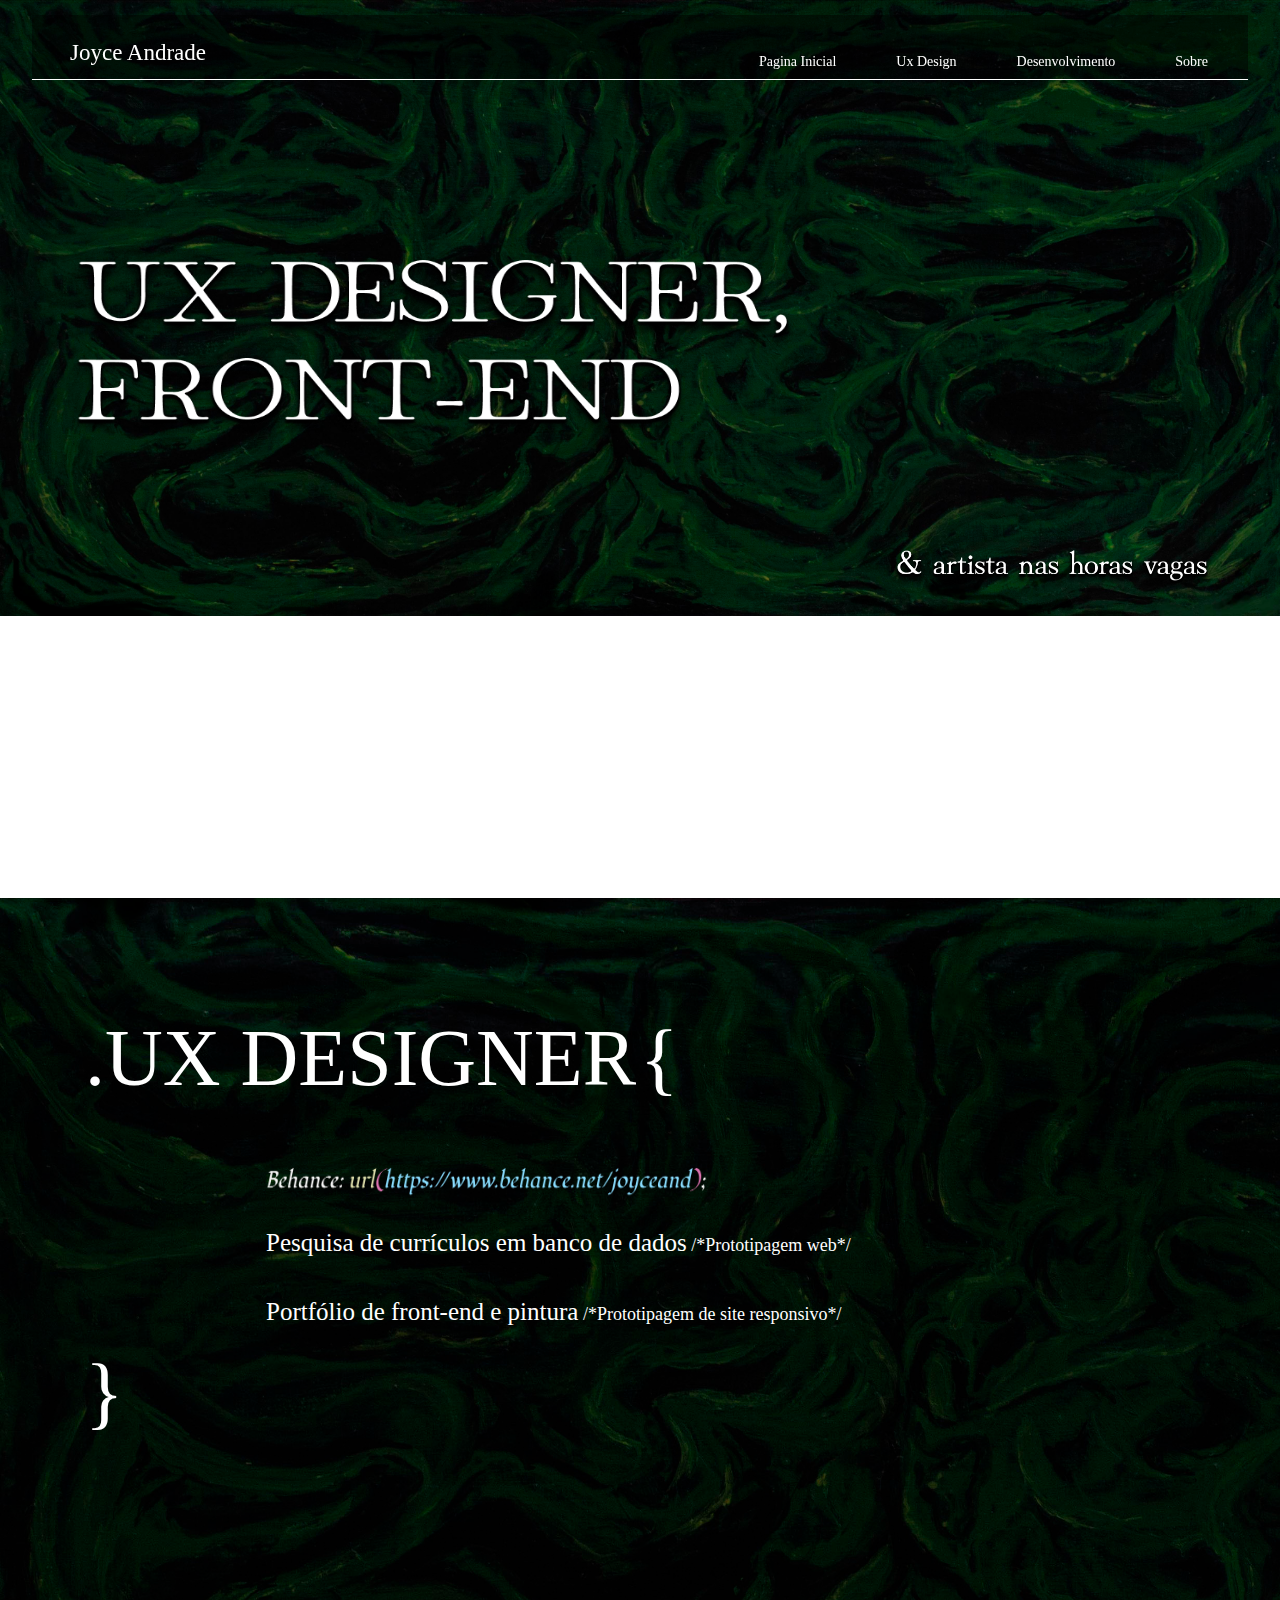
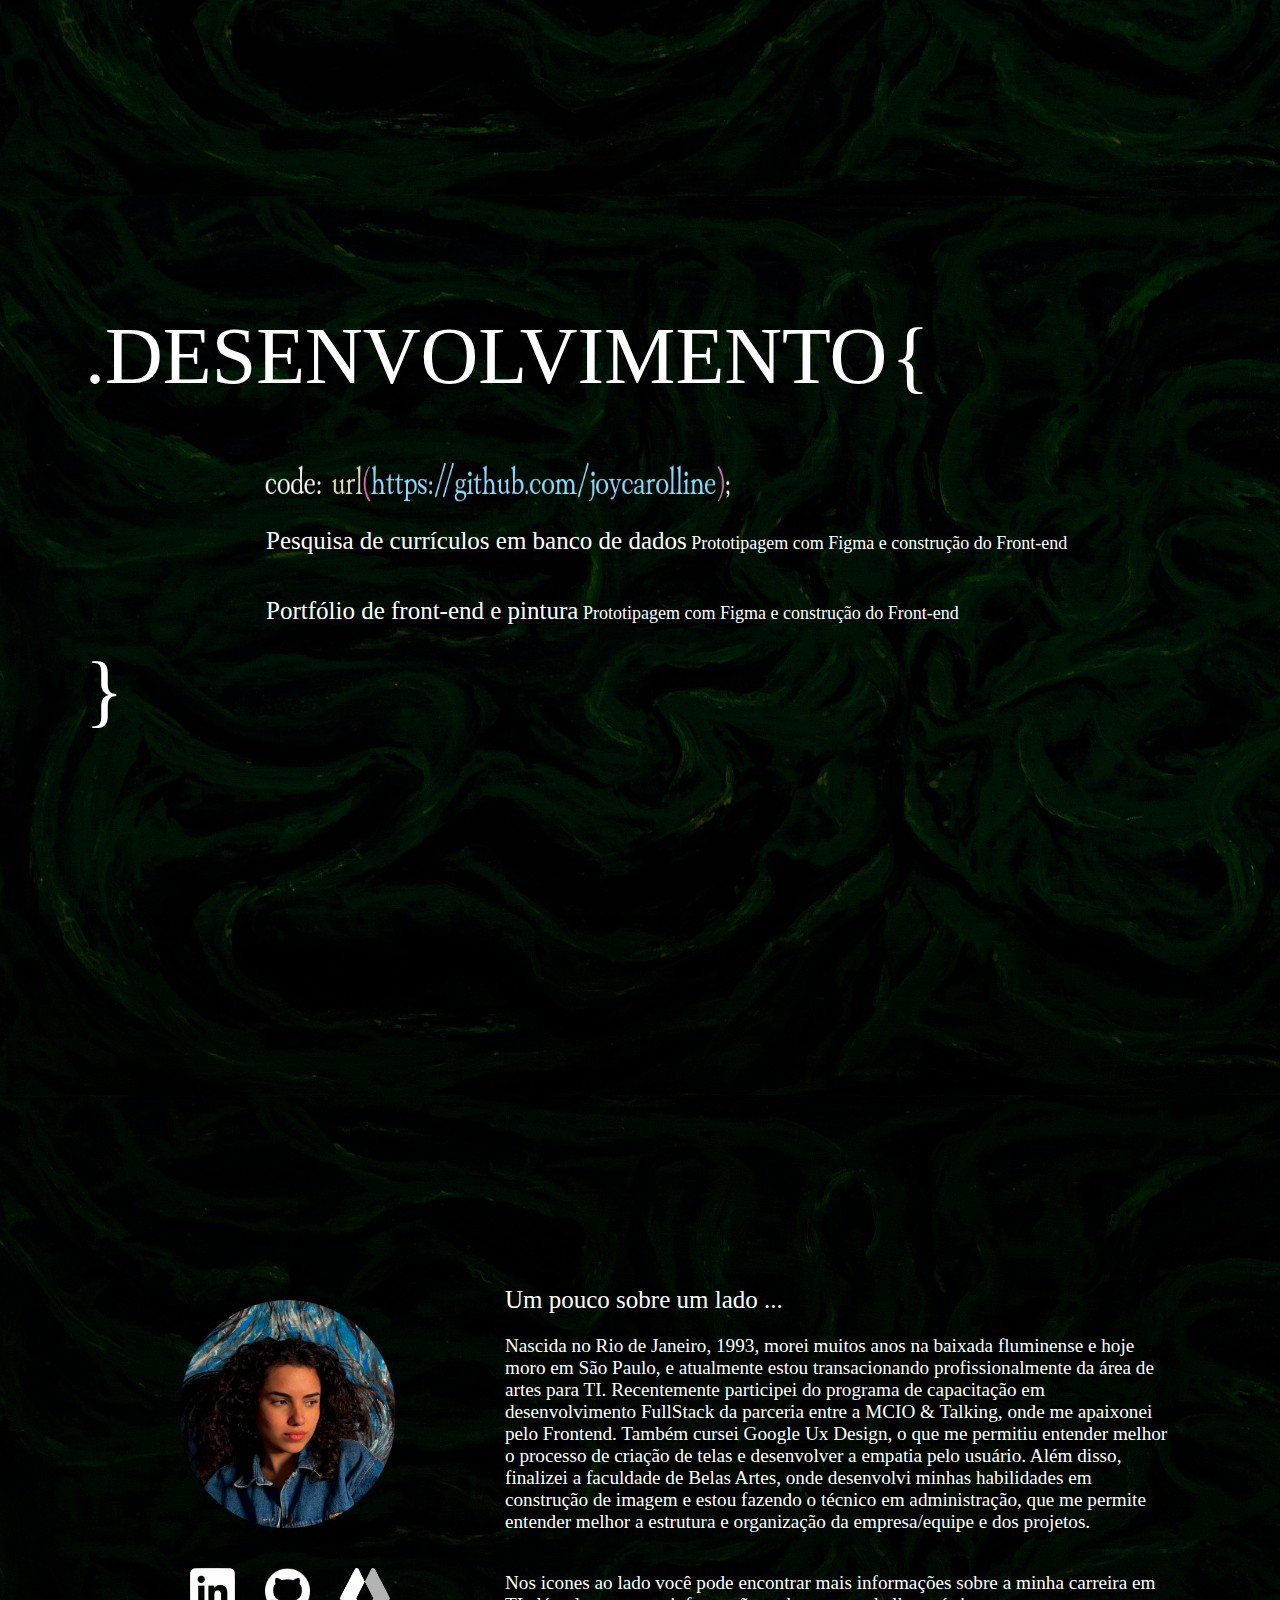
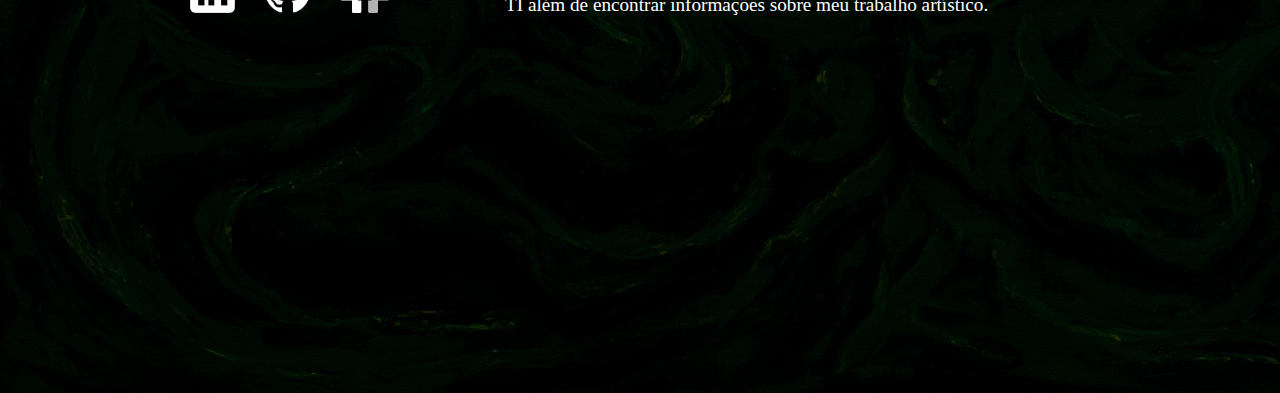
<file: index.html>
<!DOCTYPE html>
<html>

<head>
  <meta charset="UTF-8">
  <meta name="viewport" content="width=device-width, initial-scale=1.0">
  <meta property="og:title" content="Joyce Andrade" />
  <meta property="og:type" content="website" />
  <meta property="og:image" content=""> <!--imagem compartilhamento-->
  <meta property="og:description"        content="Portfolio de desenvolvimento e ux design" /> <!--descrição-->
  <meta property="og:url" content="https://joycarolline.github.io/Portfolio/"> <!--link site-->
  <meta property="og:locale" content="pt-BR">
    <title>Joyce Andrade</title>
    <link rel="stylesheet" href="style.css">
    <link rel="shortcut icon" href="favicon.ico" type="image/x-icon" />
</head>

<body>
   
 <section class="home">

    <header class="header">
    <a href="index.html"><div class="logo">Joyce Andrade</div></a>

    <nav class="navbar">
    <ul>
        <li><a href="index.html">Pagina Inicial</a></li>
        <li><a href="#Ux">Ux Design</a></li>
        <li><a href="#Dev">Desenvolvimento</a></li>
        <li><a href="#About">Sobre</a></li>
    </ul> 
    </nav>
    </header>

    <div>

    <div class="homeimg">
    <img src="img/Tituloinicial.png"
     alt="Dev FullStack,
          Ux Designer"
          width="795"
          height="225"
          id="homeimg">
    </div>
     
    <div class="subimg">
    <img src="img/& artista nas horas vagas.png"
     alt="E artista nas horas vagas"
          width="320"
          height="41"
          id="subimg">

        </div>
    </div>

 </section>
 
 <section id="Ux" class="Ux">

  <div class="margin">

    <div class="content">
 
      <div class="title">
       <h1>.UX DESIGNER</h1>
   
       <h1>{</h1>
         
        <div class="content_projects">

         <div class="url"> <a href="https://www.behance.net/joyceand" target="_blank">
           <img src="img/behanceurl.png"
           alt="Behance link"
                width="465"
                height="40"
                id="behance"> </a>
              
          </div>

            <div class="subtitle1">
            <a class="link1" href="https://www.behance.net/gallery/172105485/Sistema-de-gestao-de-curriculos-Taking" target="_blank"><h2>Pesquisa de currículos em banco de dados </h2><p> /*Prototipagem  web*/</p></a>
            </div>
      
          <div class="subtitle2">
            <a class="link1" href="" target="_blank"><h2>Portfólio de front-end e pintura</h2><p> /*Prototipagem de site responsivo*/ </p></a>
          </div>
         </div>
 
       <h1>}</h1>
      </div>
    </div>
             
 
  </div>
  
 </section>

<section id="Dev" class="Dev">

      <div class="margin">

      <div class="content">

          <div class="title">
          <h1>.DESENVOLVIMENTO</h1>

          <h1>{</h1>
            
            <div class="content_projects">
            <div class="url"> <a href="https://github.com/joycarolline" target="_blank">
              <img src="img/github.png"
              alt="github link"
                   width="465"
                   height="40"
                   id="github"> </a>
          </div>

            <div class="subtitle1">
            <a class="link1" href="https://github.com/joycarolline/Projeto_rh_front" target="_blank"><h2>Pesquisa de currículos em banco de dados </h2><p>  Prototipagem com Figma e construção do Front-end</p></a>
            </div>
      
            <div class="subtitle2">
            <a class="link1" href="https://github.com/joycarolline/Portfoliofront" target="_blank"><h2>Portfólio de front-end e pintura  </h2><p>  Prototipagem com Figma e construção do Front-end </p></a>
            </div>
           </div>
    
            <h1>}</h1>
          </div>

      </div>
                
      </div>
    
 </section>

 <section id="About" class="About">

  <div class="margin">
  <div class="position">
  <div class="picture">
    <img src="img/profile-pic.png"
     alt="Foto da autora"
          width="215"
          height="228"
          id="picture">
        </div>
  
  

  <div class="text-about">

    <h2 class="title-about">Um pouco sobre um lado ...</h2>

    <p class="bio">
       Nascida no Rio de Janeiro, 1993, morei muitos anos na baixada fluminense e hoje 
       moro em São Paulo, e atualmente estou transacionando profissionalmente 
       da área de artes para TI. Recentemente participei do programa de 
       capacitação em desenvolvimento FullStack da parceria entre a MCIO & Talking,
       onde me apaixonei pelo Frontend. Também cursei Google Ux Design, o que 
       me permitiu entender melhor o processo de criação de telas e desenvolver a 
       empatia pelo usuário. Além disso, finalizei a faculdade de Belas Artes,
       onde desenvolvi minhas habilidades em construção de imagem e estou fazendo 
       o técnico em administração, que me permite entender melhor a estrutura e 
       organização da empresa/equipe e dos projetos. </p> </div>
    
       <div class="links-logos">
  
        <a href="https://www.linkedin.com/in/joyce-and/" target="_blank"> 
           <img src="img/linkedin-logo.png" class="linkedin-logo"
            alt="Link LinkedIn"
            width="45"
            height="45"
            id="linkedin-logo"> </a>
            
            <a href="https://github.com/joycarolline" target="_blank">
            <img src="img/Github-logo.png" class="github-logo"
            alt="Link GitHub"
            width="45"
            height="45"
            id="github"> </a>
            
            <a href="https://linktr.ee/Joy.andrade" target="_blank">
            <img src="img/linktree-logo.png" class="linktree-logo"
            alt="Link Linktree"
            width="50"
            height="45"
            id="linktree">
            </div></a>
    
      
    
       <div class="text-about">
       </br>
       <p class="bio"> 
         Nos icones ao lado você pode encontrar mais informações sobre a minha carreira 
         em TI além de encontrar informações sobre meu trabalho artístico.
      </p>
    </div>

    </div>

</div>


</div>

</section>

<script src="script.js"></script>

</body>

</html>
</file>
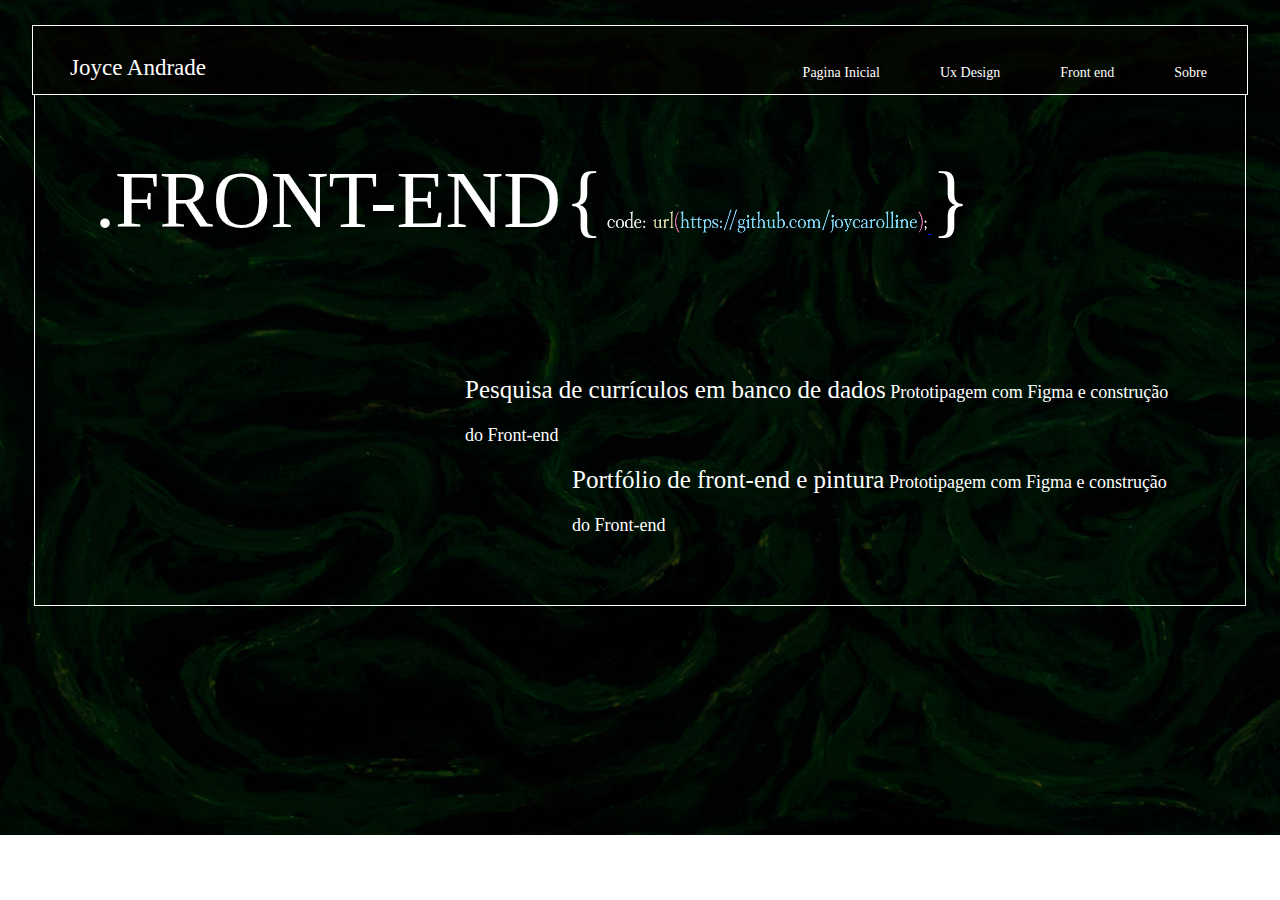
<file: Frontend.html>
<!DOCTYPE html>
<html>

<head>
  <meta charset="UTF-8">
  <meta name="viewport" content="width=device-width, initial-scale=1.0">
    <title>Joyce Andrade</title>
    <link rel="stylesheet" href="Frontend.css">
    <link rel="shortcut icon" href="favicon.ico" type="image/x-icon" />
</head>

<body>
    <section class="background2">
    <a href="index.html"><div class="logo">Joyce Andrade</div></a>

    <nav>
    <ul>
        <li><a href="index.html">Pagina Inicial</a></li>
        <li><a href="Uxdesing.html">Ux Design</a></li>
        <li><a href="Frontend.html">Front end</a></li>
        <li><a href="sobre.html">Sobre</a></li>
      </ul> 
    </nav>

    <div class="borda">
      <div class="conteudo">

        <div class="bloco">
          <h1>.FRONT-END</h1>
      
          <h1>{</h1>
            
            <div class="url"> <a href="https://github.com/joycarolline" target="_blank">
              <img src="github.png"
              alt="github link"
                   width="320"
                   height="24"
                   id="github"> </a>
          </div>
    
            <h1>}</h1>
        </div>
                
        
         <div class="bloco">
          <div class="titulos1">
          <a href="https://github.com/joycarolline/Projeto_rh_front" target="_blank"><h2>Pesquisa de currículos em banco de dados </h2></a><p>   Prototipagem com Figma e construção do Front-end</p>
        </div>
    
        <div class="titulos2">
          <a href="https://github.com/joycarolline/Portfoliofront" target="_blank"><h2>Portfólio de front-end e pintura</h2></a><p>  Prototipagem com Figma e construção do Front-end </p>
        </div>
      </div>
    
    </div>
    </div>


 </section>

</body>

</html>
</file>
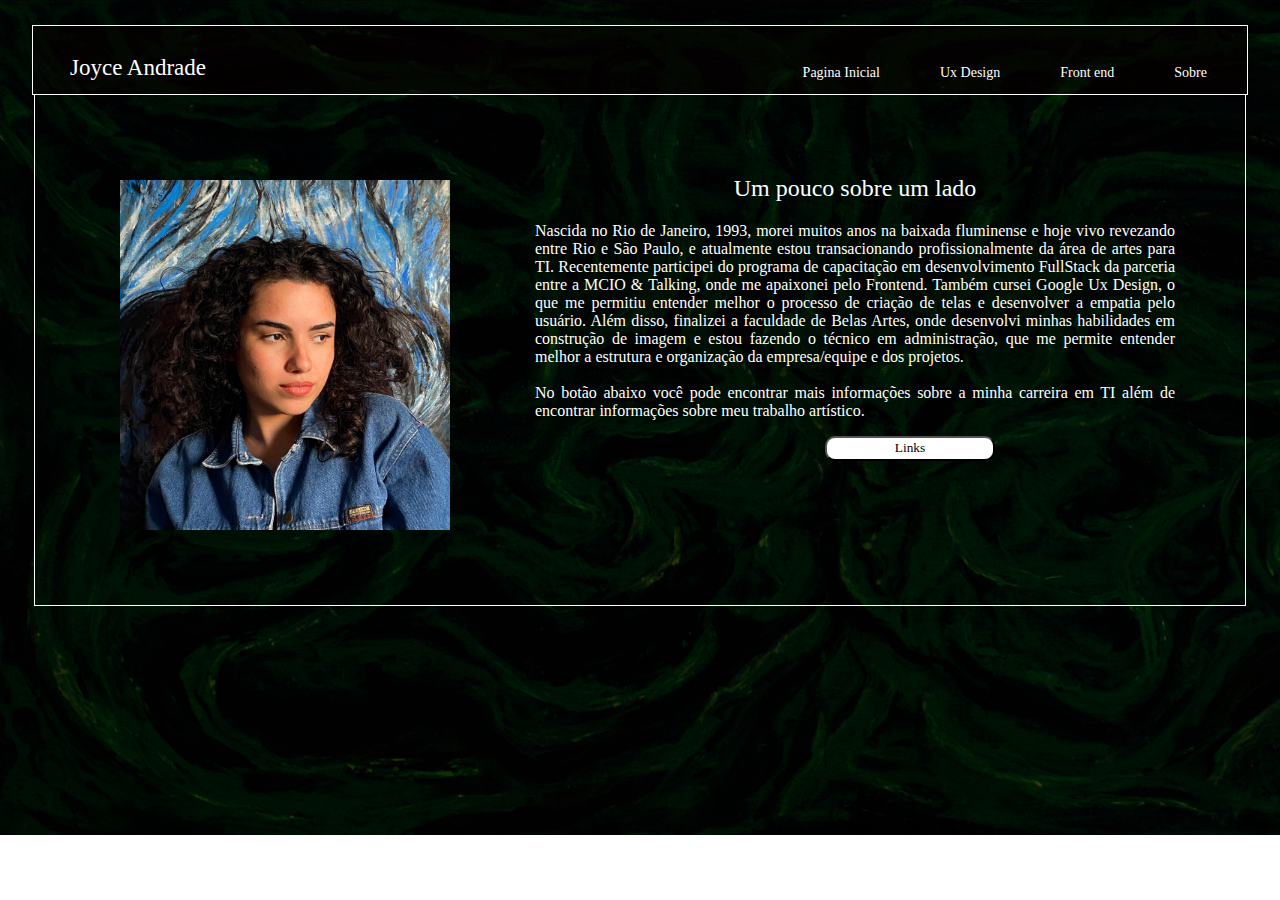
<file: sobre.html>
<!DOCTYPE html>
<html>

<head>
  <meta charset="UTF-8">
  <meta name="viewport" content="width=device-width, initial-scale=1.0">
    <title>Joyce Andrade</title>
    <link rel="stylesheet" href="sobre.css">
    <link rel="shortcut icon" href="favicon.ico" type="image/x-icon" />
</head>

<body>
    <section>
    <a href="index.html"><div class="logo">Joyce Andrade</div></a>

    <nav>
    <ul>
        <li><a href="index.html">Pagina Inicial</a></li>
        <li><a href="Uxdesing.html">Ux Design</a></li>
        <li><a href="Frontend.html">Front end</a></li>
        <li><a href="/sobre.html">Sobre</a></li>
      </ul> 
    </nav>
  
    <div class="borda">
    <div class="fotoperfil">
      <img src="IMG_3087pqe.jpg"
       alt="Foto da autora"
            width="330"
            height="350"
            id="fotoperfil">
          </div>

    <div class="textosobre">

      <h2>Um pouco sobre um lado</h2>

      <p>Nascida no Rio de Janeiro, 1993, morei muitos anos na baixada fluminense e hoje 
         vivo revezando entre Rio e São Paulo, e atualmente estou transacionando profissionalmente 
         da área de artes para TI. Recentemente participei do programa de 
         capacitação em desenvolvimento FullStack da parceria entre a MCIO & Talking,
         onde me apaixonei pelo Frontend. Também cursei Google Ux Design, o que 
         me permitiu entender melhor o processo de criação de telas e desenvolver a 
         empatia pelo usuário. Além disso, finalizei a faculdade de Belas Artes,
         onde desenvolvi minhas habilidades em construção de imagem e estou fazendo 
         o técnico em administração, que me permite entender melhor a estrutura e 
         organização da empresa/equipe e dos projetos. 
        
         </br>
         </br>
         No botão abaixo você pode encontrar mais informações sobre a minha carreira 
         em TI além de encontrar informações sobre meu trabalho artístico.
        </p>
    </div> 

    <a href="https://linktr.ee/Joy.andrade" target="_blank"><button name="button">Links</button></a>

  </div>

 </section>
</body>

</html>
</file>
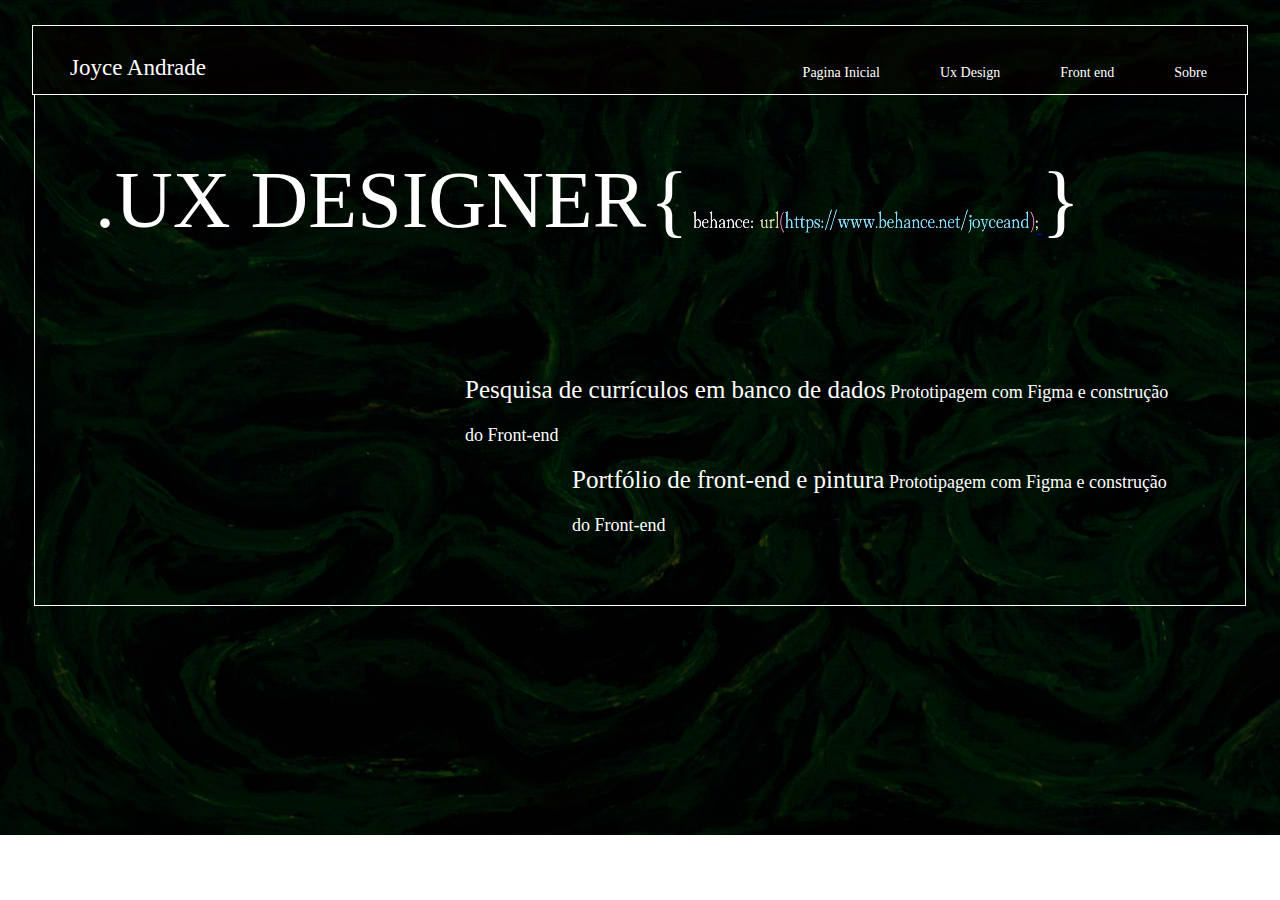
<file: Uxdesing.html>
<!DOCTYPE html>
<html>

<head>
  <meta charset="UTF-8">
  <meta name="viewport" content="width=device-width, initial-scale=1.0">
    <title>Joyce Andrade</title>
    <link rel="stylesheet" href="uxdesing.css">
    <link rel="shortcut icon" href="favicon.ico" type="image/x-icon" />
</head>

<body>
    <section>
    <a href="index.html"><div class="logo">Joyce Andrade</div></a>

    <nav>
    <ul>
        <li><a href="index.html">Pagina Inicial</a></li>
        <li><a href="Uxdesing.html">Ux Design</a></li>
        <li><a href="Frontend.html">Front end</a></li>
        <li><a href="sobre.html">Sobre</a></li>
      </ul> 
    </nav>

    <div class="borda">

   <div class="conteudo">

    <div class="bloco">
      <h1>.UX DESIGNER</h1>
  
      <h1>{</h1>
        
        <div class="url"> <a href="https://www.behance.net/joyceand" target="_blank">
          <img src="behanceurl.png"
          alt="Behance link"
               width="345"
               height="24"
               id="behance"> </a>
      </div>

        <h1>}</h1>
    </div>
            
    
     <div class="bloco">
      <div class="titulos1">
      <a href="https://www.behance.net/gallery/172105485/Sistema-de-gestao-de-curriculos-Taking" target="_blank"><h2>Pesquisa de currículos em banco de dados </h2></a><p>   Prototipagem com Figma e construção do Front-end</p>
    </div>

    <div class="titulos2">
      <a href="" target="_blank"><h2>Portfólio de front-end e pintura</h2></a><p>  Prototipagem com Figma e construção do Front-end </p>
    </div>
  </div>

</div>
</div>

 </section>

</body>

</html>
</file>
<file: style.css>
body{
margin: 0%;
padding: 0%;
font-family:Ledger;
background: url(img/Mergulhoinicial.jpg);
background-size:contain;
background-repeat:no-repeat;
}

section{
    width: 100%;
    height: 99.8vh;
    z-index: -1;
}

/*background*/

.Dev{
    background: url(img/Mergulhoextra2.jpg);
    background-size: cover;
    background-repeat: no-repeat;

}

.Ux{
    background: url(img/Mergulho2.jpg);
    background-size: cover;
    background-repeat: no-repeat;
}

.About{
    background: url(img/Mergulhoextra.jpg);
    background-size: cover;
    background-repeat: no-repeat;
}

/*navbar*/

.navbar{
    position: fixed;
    z-index: 0;
    margin-top: 15px;
    margin-left: 2.5%;
    width: 95%;
    height: 65px;
    padding: 10px 10px 10px 10px;
    box-sizing: border-box; 
    background: rgba(0, 0, 0, 0.443);
    border-bottom: 1px solid #fff;
   
}

.nav-scrolled{
    transition: 2s;
    z-index: 0;
    width: 95%;
    height: 65px;
    padding: 10px 10px 10px 10px;
    box-sizing: border-box; 
    background: rgba(0, 0, 0, 0.872);
    border-bottom: 0.2px solid rgb(182, 179, 179);
}

.logo{
    z-index: 2;
    position: fixed;
    padding: 40px 70px;
    height: 10px;
    float: left;
    font-size: 23px;
    text-transform: none;
    color:#fff;
}

nav ul{
    
    list-style: none;
    float:right;
    margin: 0;
    padding: 0px;
    display: flex;
}

nav ul li a{
    line-height: 73px ;
    color:#fff;
    padding: 12px 30px;
    text-decoration: none;
    font-size: 14px;
    font-weight: normal;
    text-transform: none;
}

nav ul li a:hover{
    font-size:1em;
    color: rgb(255, 255, 255);
}

/*options*/

.link1{
    text-decoration: none;
    color:#fff;
    padding: 1px;
}

.margin{
    margin-left: 30px;
    margin-right: 30px;
    padding: 55px;
    height: 390px;
}

.homeimg{
   position: absolute;
   text-align: left;
   z-index: -1;
   left: 70px;  
   top: 220px; 
}

.subimg{
    position: absolute;
    text-align: right;
    z-index: -1;
    right: 68px; /* posiciona para a esquerda */ 
    top: 550px; /* posiciona para baixo */
}

.content{
    
    flex-wrap: wrap;
    width: 100%;
    height: 200px;
    margin-top: 60px;
}

.content_projects{
    
    margin-top: 60px;
    padding-left: 180px;

}


h1{
    color: #fff;
    font-family: Hina Mincho; 
    font-size: 80px; 
    text-align: left;
    display: inline;
    font-weight: 400;
    
}

h2{
    color:#fff;
    font-family: Fondamento;
    font-size:25px; 
    text-align: right;
    display: inline-block;
    font-weight: 400;
    
}


p{
    color:#fff;
    font-family: Hina Mincho;
    font-size:large;
    display: inline;
    font-weight: 200;
}




/*About*/

.text-about{
    margin-top:16px;
    color: #fff;
    padding-left: 20px;
    padding-right: 20px;
    text-align: left;
 }


.title-about {
    display: block;
    text-align: left;
    font-weight: 300;
}


.position{
    
    display: grid;
    grid-template-columns:  1fr 2fr;
    grid-auto-rows: 160px;
    grid-column-gap: 20px;
    grid-row-gap: 8em;
    margin-top: 100px;
}

.picture{
   
    margin-top: 50px;
    height: 250px;
    padding-left: 35px;
    padding-right: 10px;
    text-align: center;
}

.bio{
    font-family: Hina Mincho;
    font-size: larger;
    font-weight: 100;

}

.links-logos{
    height: 80px;
    width: 280px;
    display: flex;
    padding-left: 90px;
    padding-right: 10px;
    text-align: center;
    margin-top: 15px;
}

.linkedin-logo{
    padding: 15px;
}

.github-logo{
    padding: 15px;
}

.linktree-logo{
    padding: 15px;
}
</file>
<file: Frontend.css>
body{
    margin: 0%;
    padding: 0%;
    font-family: Ledger;
    background: url(Mergulhoextra.jpg);
    background-size: cover;
    background-repeat: no-repeat;
    }
    
    nav{
        
        margin-top: 25px;
        margin-left: 2.5%;
        width: 95%;
        height: 70px;
        padding: 10px 10px 10px 10px;
        box-sizing: border-box; 
        background: rgba(7, 0, 0, 0.424);
        border: 1px solid #fff;
    }
    
    .logo{
        padding: 30px 70px;
        height: 20px;
        float: left;
        font-size: 23px;
        text-transform: none;
        color:#fff;
    }
    
    nav ul{
        
        list-style: none;
        float:right;
        margin: 0;
        padding: 0px;
        display: flex;
    }
    
    nav ul li a{
        line-height: 73px ;
        color:#fff;
        padding: 12px 30px;
        text-decoration: none;
        font-size: 14px;
        text-transform: none;
    }
    
    nav ul li a:hover{
        font-size:1em;
        color: rgb(255, 255, 255);
    }
    
    section{
        width: 100%;
        height: 90vh;
    }

    
    .borda{
        margin-left: 34px;
        margin-right: 34px;
        padding: 60px;
        height: 390px;
        border-left: 1px solid #fff;
        border-right: 1px solid #fff;
        border-bottom: 1px solid #fff;
    }

    .conteudo{
        display: flex;
        flex-wrap: wrap;
        
    }

    .bloco{
        width: 100%;
        height: 200px;
    }
    

    
    h1{
        color: #fff;
        font-family: Hina Mincho; 
        font-size: 80px; 
        text-align: left;
        display: inline;
        font-weight: 500;

    }

    h2{
        color:#fff;
        font-family: Fondamento;
        font-size:25px; 
        text-align: right;
        display: inline-block;
        font-weight: 400;
        
    }

    .titulos1{
       
        margin-left: 370px;
        
    }

    .titulos2{

        margin-left: 477px;
    }

    p{
        color:#fff;
        font-family: Hina Mincho;
        font-size: large;
        display: inline;
        font-weight: 200;
    }


    .url{

        display: inline;
        justify-content: center;
        vertical-align: middle;
        padding-bottom: 30px;
    }
    
    h2:hover{ 

        text-decoration: underline;
        }
</file>
<file: sobre.css>
body{
    margin: 0%;
    padding: 0%;
    font-family: Ledger;
    background: url(Mergulhoextra.jpg);
    background-size: cover;
    background-repeat: no-repeat;

    }
    
    nav{
        margin-top: 25px;
        margin-left: 2.5%;
        width: 95%;
        height: 70px;
        padding: 10px 10px 10px 10px;
        box-sizing: border-box; 
        background: rgba(7, 0, 0, 0.424);
        border: 1px solid #fff;
    }
    
    .logo{

        padding: 30px 70px;
        height: 20px;
        float: left;
        font-size: 23px;
        text-transform: none;
        color:#fff;
    }
    
    nav ul{
        
        list-style: none;
        float:right;
        margin: 0;
        padding: 0px;
        display: flex;
    }
    
    nav ul li a{
        line-height: 73px ;
        color:#fff;
        padding: 12px 30px;
        text-decoration: none;
        font-size: 14px;
        text-transform: none;
        
    }
    
    nav ul li a:hover{
        
        font-size:1em;
        color: rgb(255, 255, 255);
    }

    section{
        width: 100%;
        height: 90vh;
    }

    .borda{
        margin-left: 34px;
        margin-right: 34px;
        padding: 60px;
        height: 390px;
        border-left: 1px solid #fff;
        border-right: 1px solid #fff;
        border-bottom: 1px solid #fff;
    }

    .fotoperfil{
        position: absolute;
        text-align: left;
        left: 120px; /* posiciona para a esquerda */ 
        top: 180px; /* posiciona para baixo */
    }

    .textosobre{
    color: #fff;
    display: block;
    text-align: justify;
    margin-left: 250px;
    padding-left: 190px;
    padding-right: 10px;
    font-family: Ledger;
    }


    h2 {
    text-align: center;
    font-weight: 400;
      }

    button{
       margin-left:  730px;
       width: 170px;
       height: 25px;
       font-family: Ledger;
       text-align: center;
       background-color: #fff;
       border-radius: 10px;
    }

    button:hover{
        
        margin-left:  730px;
        width: 170px;
        height: 25px;
        font-family: Ledger;
        background-color: black;
        border: 1px solid #fff;
        color: #fff;
    }

    a{
        text-decoration: none;
        color:#fff;
    }
</file>
<file: uxdesing.css>
body{
    margin: 0%;
    padding: 0%;
    font-family: Ledger;
    background: url(Mergulhoextra.jpg);
    background-size: cover;
    background-repeat: no-repeat;
    }
    
    nav{
        
        margin-top: 25px;
        margin-left: 2.5%;
        width: 95%;
        height: 70px;
        padding: 10px 10px 10px 10px;
        box-sizing: border-box; 
        background: rgba(7, 0, 0, 0.424);
        border: 1px solid #fff;
    }
    
    .logo{
        padding: 30px 70px;
        height: 20px;
        float: left;
        font-size: 23px;
        text-transform: none;
        color:#fff;
    }
    
    nav ul{
        
        list-style: none;
        float:right;
        margin: 0;
        padding: 0px;
        display: flex;
    }
    
    nav ul li a{
        line-height: 73px ;
        color:#fff;
        padding: 12px 30px;
        text-decoration: none;
        font-size: 14px;
        text-transform: none;
    }
    
    nav ul li a:hover{
        font-size: 1em;
        color: rgb(255, 255, 255);
    }
    
    section{
        width: 100%;
        height: 90vh;
    }

    .borda{
    
    
        margin-left: 34px;
        margin-right: 34px;
        padding: 60px;
        height: 390px;
        border-left: 1px solid #fff;
        border-right: 1px solid #fff;
        border-bottom: 1px solid #fff;
        
       
    }

    .conteudo{
        display: flex;
        flex-wrap: wrap;
        
    }

    .bloco{
        width: 100%;
        height: 200px;
    }


    
    h1{
        color: #fff;
        font-family: Hina Mincho; 
        font-size: 80px; 
        text-align: left;
        display: inline;
        font-weight: 500;

    }

    h2{
        color:#fff;
        font-family: Fondamento;
        font-size:25px; 
        text-align: right;
        display: inline-block;
        font-weight: 400;
    }

    .titulos1{
       
        margin-left: 370px;
        
    }

    .titulos2{

        margin-left: 477px;
    }

    p{
        color:#fff;
        font-family: Hina Mincho;
        font-size: large;
        display: inline;
        font-weight: 200;
    }


    .url{

        display: inline;
        justify-content: center;
        vertical-align: middle;
        padding-bottom: 30px;
    }

    h2:hover{ 

    text-decoration: underline;
    }
</file>
